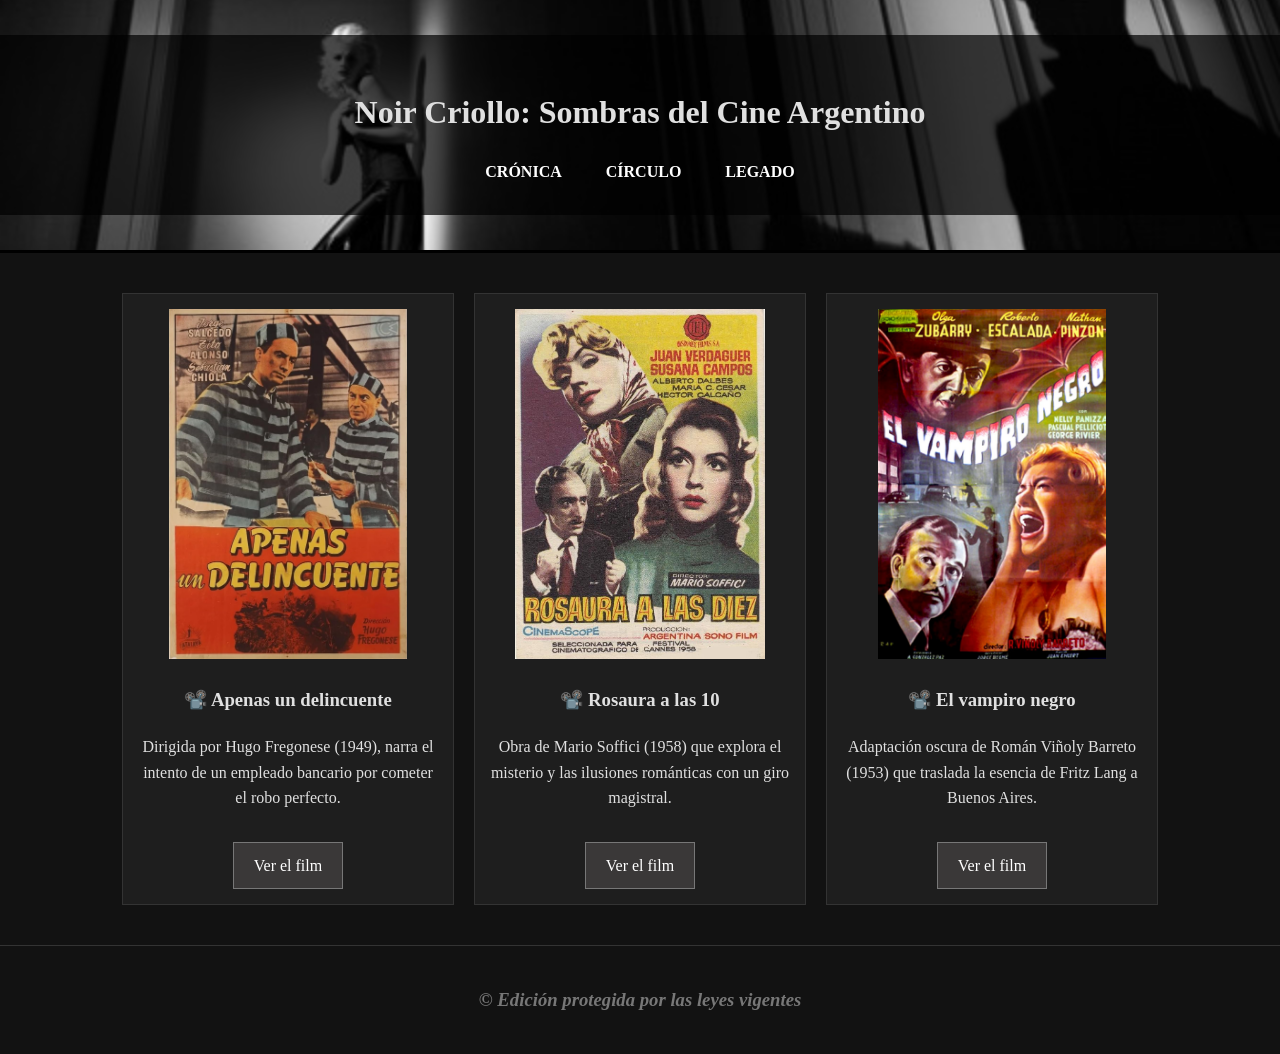
<file: index.html>
<!DOCTYPE html>
<html lang="es">
<head>
    <meta charset="UTF-8">
    <meta name="viewport" content="width=device-width, initial-scale=1.0">
    <title>Noir Criollo: Sombras del Cine Argentino</title>
    <link rel="stylesheet" href="style.css">
</head>
<body>
        <header class="header-principal header-cronica">
            <div class="overlay-oscuridad"> 
                <h1>Noir Criollo: Sombras del Cine Argentino</h1>
                <nav>
                    <a href="index.html">Crónica</a>
                    <a href="contacto.html">Círculo</a>
                    <a href="acerca.html">Legado</a>
                </nav>
            </div>
    </header>

    <main class="contenedor-tarjetas">
        <article class="tarjeta">
            <img src="img/apenasundelincuente.jpg" alt="Apenas un delincuente" style="width: 100%;">
            <h3>📽️ Apenas un delincuente</h3>
            <p>Dirigida por Hugo Fregonese (1949), narra el intento de un empleado bancario por cometer el robo perfecto.</p>
            <a href="https://youtu.be/gZ4pu_Fkc_Q?si=LygnDjTGLYZCfzgq" class="boton-ver" target="_blank">Ver el film</a>
        </article>

        <article class="tarjeta">
            <img src="img/rosauraalasdiez.jpg" alt="Rosaura a las 10" style="width: 100%;">
            <h3>📽️ Rosaura a las 10</h3>
            <p>Obra de Mario Soffici (1958) que explora el misterio y las ilusiones románticas con un giro magistral.</p>
            <a href="https://www.youtube.com/watch?v=_G6YqcFilPY" class="boton-ver" target="_blank">Ver el film</a>
        </article>

        <article class="tarjeta">
            <img src="img/elvampironegro.jpg" alt="El vampiro negro" style="width: 100%;">
            <h3>📽️ El vampiro negro</h3>
            <p>Adaptación oscura de Román Viñoly Barreto (1953) que traslada la esencia de Fritz Lang a Buenos Aires.</p>
            <a href="https://www.youtube.com/watch?v=UMDg9k-94Tk" class="boton-ver" target="_blank">Ver el film</a>
        </article>
    </main>

    <footer>
        <h3 id="titulo_pie">&copy; Edición protegida por las leyes vigentes</h3>
    </footer>
</body>
</html>
</file>
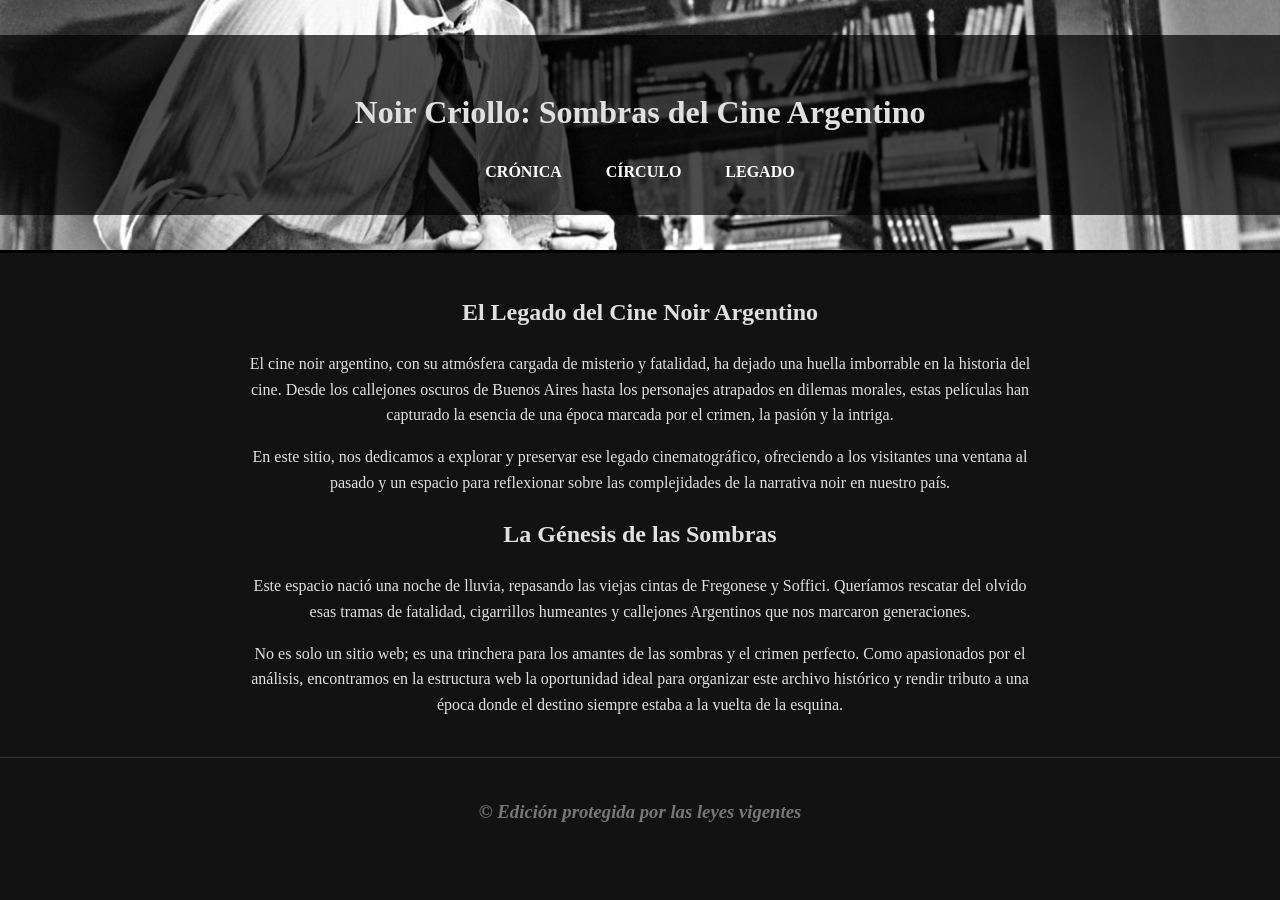
<file: acerca.html>
<!DOCTYPE html>
<html lang="es">
<head>
    <meta charset="UTF-8">
    <meta name="viewport" content="width=device-width, initial-scale=1.0">
    <title>Acerca de - Noir Criollo: Sombras del Cine Argentino</title>
    <link rel="stylesheet" href="style.css">
</head>
<body>
        <header class="header-principal header-legado">
            <div class="overlay-oscuridad">
                <h1>Noir Criollo: Sombras del Cine Argentino</h1>
                <nav>
                    <a href="index.html">Crónica</a>
                    <a href="contacto.html">Círculo</a>
                    <a href="acerca.html">Legado</a>
                </nav>
            </div>
        </header>

    <main class="acerca-contenido">
        <section class="acerca-texto">
            <h2>El Legado del Cine Noir Argentino</h2>
            <p>El cine noir argentino, con su atmósfera cargada de misterio y fatalidad, ha dejado una huella imborrable en la historia del cine. Desde los callejones oscuros de Buenos Aires hasta los personajes atrapados en dilemas morales, estas películas han capturado la esencia de una época marcada por el crimen, la pasión y la intriga.</p>
            <p>En este sitio, nos dedicamos a explorar y preservar ese legado cinematográfico, ofreciendo a los visitantes una ventana al pasado y un espacio para reflexionar sobre las complejidades de la narrativa noir en nuestro país.</p>
        </section>

        <h2>La Génesis de las Sombras</h2>
        <p>Este espacio nació una noche de lluvia, repasando las viejas cintas de Fregonese y Soffici. Queríamos rescatar del olvido esas tramas de fatalidad, cigarrillos humeantes y callejones Argentinos que nos marcaron generaciones.</p>
        <p>No es solo un sitio web; es una trinchera para los amantes de las sombras y el crimen perfecto. Como apasionados por el análisis, encontramos en la estructura web la oportunidad ideal para organizar este archivo histórico y rendir tributo a una época donde el destino siempre estaba a la vuelta de la esquina.</p>
    </main>

    <footer>
        <h3 id="titulo_pie">&copy; Edición protegida por las leyes vigentes</h3>
    </footer>
</body>
</html>
</file>
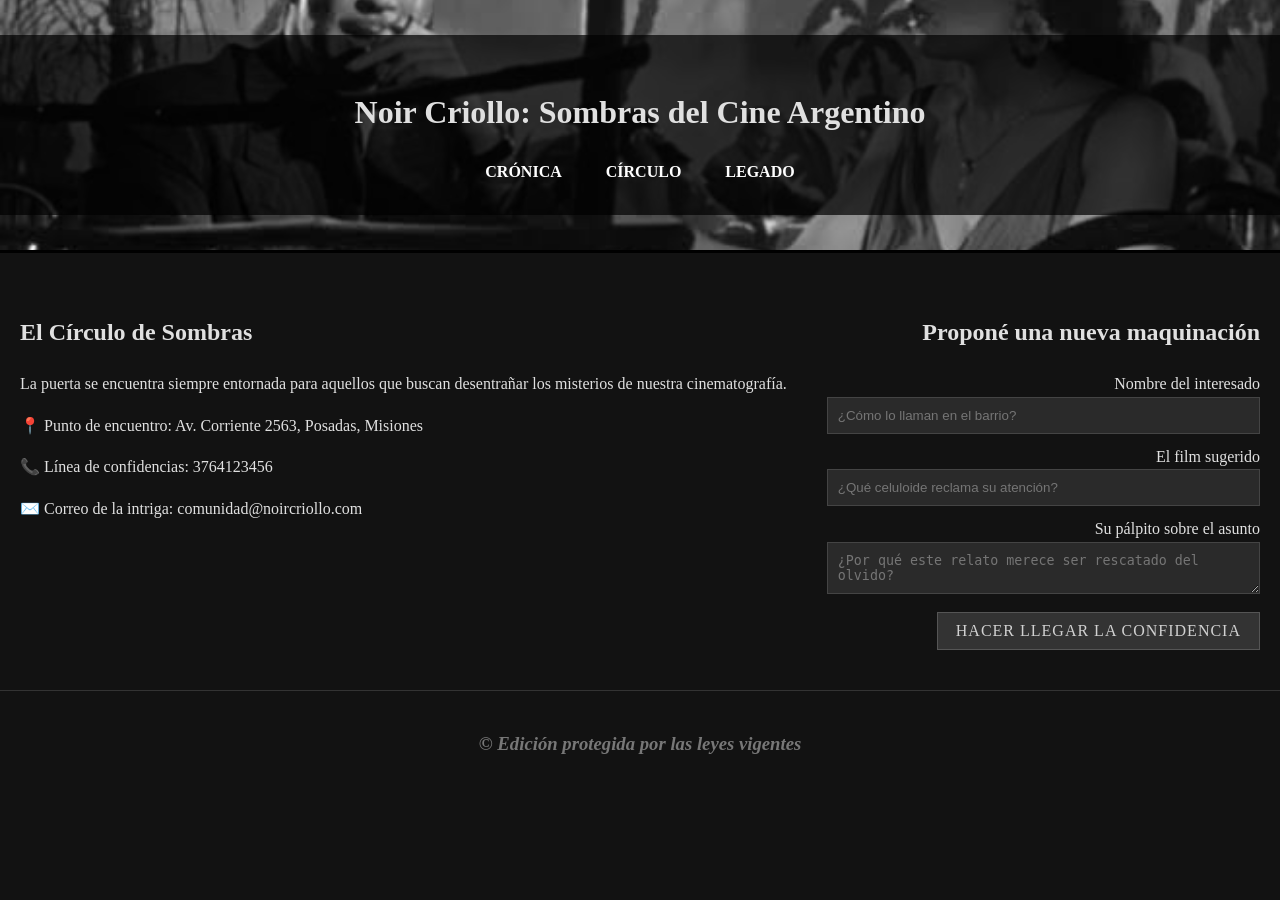
<file: contacto.html>
<!DOCTYPE html>
<html lang="es">
<head>
    <meta charset="UTF-8">
    <meta name="viewport" content="width=device-width, initial-scale=1.0">
    <title>Contacto - Noir Criollo: Sombras del Cine Argentino</title>
    <link rel="stylesheet" href="style.css">
</head>
<body>
        <header class="header-principal header-circulo">
            <div class="overlay-oscuridad">
                <h1>Noir Criollo: Sombras del Cine Argentino</h1>
                <nav>
                    <a href="index.html">Crónica</a>
                    <a href="contacto.html">Círculo</a>
                    <a href="acerca.html">Legado</a>
                </nav>
            </div>
        </header>

    <main class="contenedor-contacto">
        <!-- Columna 1 -->
        <section class="info-contacto">
            <h2>El Círculo de Sombras</h2>
            <p>La puerta se encuentra siempre entornada para aquellos que buscan desentrañar los misterios de nuestra cinematografía.</p>
            <p>📍 Punto de encuentro: Av. Corriente 2563, Posadas, Misiones</p>
            <p>📞 Línea de confidencias: 3764123456</p>
            <p>✉️ Correo de la intriga: comunidad@noircriollo.com</p>
        </section>

        <!-- Columna 2 -->
        <section class="formulario-contacto">
            <h2>Proponé una nueva maquinación</h2>
            <form>
                <label>Nombre del interesado</label><br>
                <input type="text" placeholder="¿Cómo lo llaman en el barrio?"><br>
                <label>El film sugerido</label><br>
                <input type="text" placeholder="¿Qué celuloide reclama su atención?"><br>
                <label>Su pálpito sobre el asunto</label><br>
                <textarea placeholder="¿Por qué este relato merece ser rescatado del olvido?"></textarea><br>
                <button type="submit">Hacer llegar la confidencia</button>
            </form>
        </section>
    </main>

    <footer>
        <h3 id="titulo_pie">&copy; Edición protegida por las leyes vigentes</h3>
    </footer>
</body>
</html>
</file>
<file: style.css>
body {
    background-color: #121212; 
    color: #e0e0e0;           
    font-family: 'Georgia', serif; 
    margin: 0;
    line-height: 1.6;
}

.header-principal {
    background-size: cover;
    background-position: center;
    background-repeat: no-repeat;
    border-bottom: 3px solid #000;
    width: 100%;
    min-height: 250px;
    display: flex;
    align-items: center;
    justify-content: center;
}

.header-cronica { background-image: url('img/escena_noir.jpg'); }
.header-circulo { background-image: url('img/noir.jpg'); }
.header-legado { background-image: url('img/vampironegro_escena.jpg'); }

.overlay-oscuridad {
    background-color: rgba(0, 0, 0, 0.7);
    padding: 30px;
    width: 100%;
    text-align: center;
}

header nav a {
    color: #fff;
    margin: 0 20px;
    text-decoration: none;
    font-weight: bold;
    text-transform: uppercase;
}

header nav a:hover { color: #fff; }

/*Flexbox para las tarjetas del index */
.contenedor-tarjetas {
    display: flex;
    justify-content: center;
    gap: 20px;
    padding: 40px;
    flex-wrap: wrap;
    text-align: center;
}

.tarjeta {
    background-color: #1e1e1e;
    width: 300px;
    padding: 15px;
    border: 1px solid #333;
    text-align: center;
}

.tarjeta img {
    height: 350px;
    width: 100%;
    object-fit: contain;
    background-color: #1e1e1e;
}

/*Flexbox para el contacto (2 columnas) */
.contenedor-contacto {
    display: flex;
    justify-content: space-around;
    padding: 40px;
    gap: 40px;
    text-align: left;
}

.formulario-contacto {
    flex: 1;
    max-width: 450px;
    text-align: right;
}

input, textarea {
    width: 100%;
    padding: 10px;
    margin-bottom: 10px;
    background-color: #2a2a2a;
    border: 1px solid #444;
    color: #fff;
}

/* Footer clásico */
footer {
    text-align: center;
    padding: 20px;
    border-top: 1px solid #333;
    font-style: italic;
    color: #777;
}

.boton-ver {
    display: inline-block;
    margin-top: 15px;
    padding: 10px 20px;
    background-color: #3a3838; 
    color: #fff;
    text-decoration: none;
    border: 1px solid #777;
    transition: background 0.3s;
}

.boton-ver:hover {
    background-color: #888; 
    cursor: pointer;
}

button[type="submit"] {
    background-color: #333;        
    color: #d1d1d1;                
    padding: 9px 18px;
    border: 1px solid #555;        
    cursor: pointer;
    font-family: 'Georgia', serif;
    font-size: 1rem;
    transition: all 0.3s ease;     
    text-transform: uppercase;
    letter-spacing: 1px;
}

/* Efecto al pasar el mouse */
button[type="submit"]:hover {
    background-color: #000;        
    color: #fff;                   
    border-color: #777;            
}

.contenedor-contacto {
    display: flex;
    justify-content: center; 
    flex-wrap: wrap;      
    gap: 40px;
    padding: 40px 20px;
}

input, textarea {
    width: 100%;
    box-sizing: border-box; 
}

.acerca-contenido {
    max-width: 800px;
    margin: 40px auto;
    padding: 0 20px;
    text-align: center;
}
</file>
